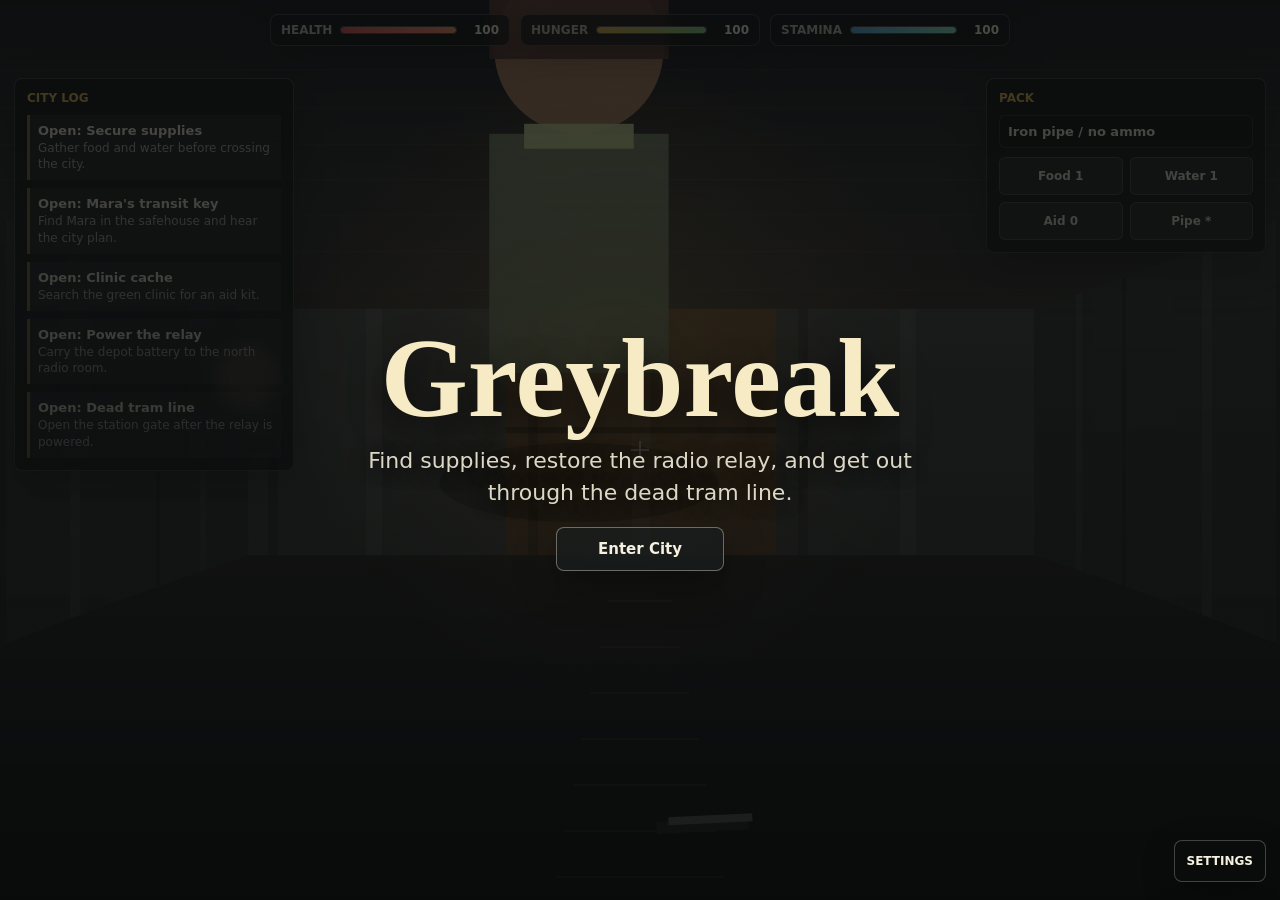
<file: index.html>
<!doctype html>
<html lang="en">
  <head>
    <meta charset="utf-8">
    <meta name="viewport" content="width=device-width, initial-scale=1">
    <title>Greybreak: Abandoned City</title>
    <meta http-equiv="refresh" content="0; url=outputs/index.html">
    <link rel="canonical" href="outputs/index.html">
    <style>
      html,
      body {
        height: 100%;
        margin: 0;
        background: #0e0f0f;
        color: #f5f0df;
        font-family: system-ui, sans-serif;
      }

      body {
        display: grid;
        place-items: center;
      }

      a {
        color: #73b7c9;
        font-weight: 800;
      }
    </style>
  </head>
  <body>
    <p>Opening <a href="outputs/index.html">Greybreak: Abandoned City</a>...</p>
    <script>
      window.location.replace("outputs/index.html");
    </script>
  </body>
</html>
</file>
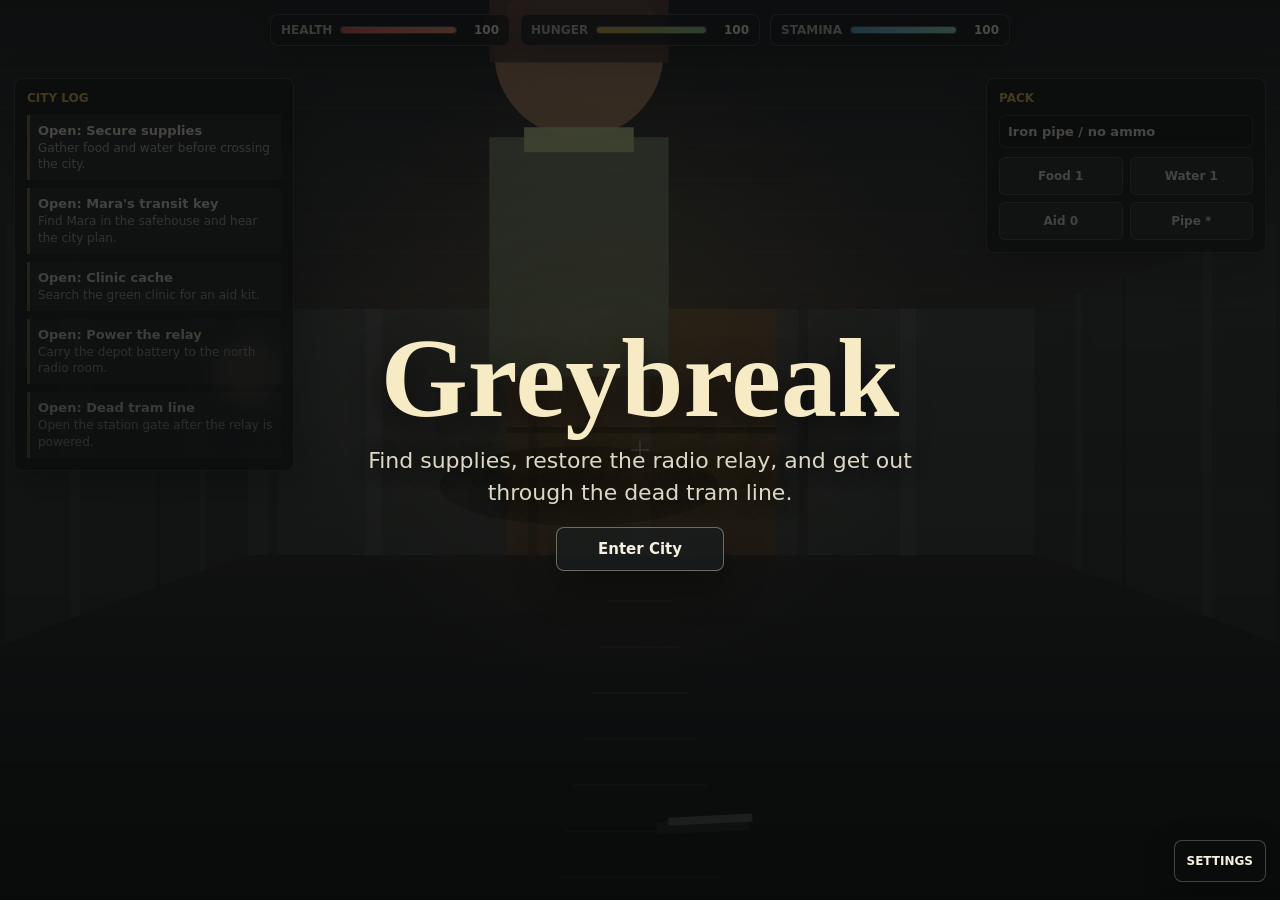
<file: outputs/index.html>
<!doctype html>
<html lang="en">
  <head>
    <meta charset="utf-8">
    <meta name="viewport" content="width=device-width, initial-scale=1">
    <title>Greybreak: Abandoned City</title>
    <link rel="stylesheet" href="style.css">
  </head>
  <body>
    <main id="shell">
      <canvas id="game" aria-label="Greybreak abandoned city game"></canvas>

      <section id="topHud" class="hud-strip" aria-label="Player condition">
        <div class="stat">
          <span class="stat-label">Health</span>
          <div class="bar"><span id="healthBar"></span></div>
          <strong id="healthText">100</strong>
        </div>
        <div class="stat">
          <span class="stat-label">Hunger</span>
          <div class="bar"><span id="hungerBar"></span></div>
          <strong id="hungerText">100</strong>
        </div>
        <div class="stat">
          <span class="stat-label">Stamina</span>
          <div class="bar"><span id="staminaBar"></span></div>
          <strong id="staminaText">100</strong>
        </div>
      </section>

      <aside id="questPanel" class="panel">
        <div class="panel-title">City Log</div>
        <div id="quests"></div>
      </aside>

      <aside id="inventoryPanel" class="panel">
        <div class="panel-title">Pack</div>
        <div id="weapon"></div>
        <div id="inventory"></div>
      </aside>

      <div id="prompt"></div>
      <div id="messageLog" aria-live="polite"></div>

      <div id="reticle" aria-hidden="true">
        <span></span>
        <span></span>
      </div>

      <button id="settingsButton" class="icon-button" type="button" aria-label="Open settings" title="Settings">
        <span aria-hidden="true">Settings</span>
      </button>

      <section id="settingsOverlay" class="settings-modal hidden" aria-label="Game settings">
        <div class="settings-window">
          <header class="settings-header">
            <div>
              <div class="panel-title">Settings</div>
              <h2>Game and controls</h2>
            </div>
            <button id="closeSettingsButton" class="icon-button" type="button" aria-label="Close settings" title="Close settings">X</button>
          </header>

          <div class="settings-grid">
            <label class="setting-row" for="mouseSensitivity">
              <span>Mouse sensitivity</span>
              <output id="mouseSensitivityValue">1.0</output>
              <input id="mouseSensitivity" type="range" min="0.5" max="2" step="0.1">
            </label>

            <label class="setting-check" for="soundEnabled">
              <input id="soundEnabled" type="checkbox">
              <span>Sound effects</span>
            </label>

            <label class="setting-check" for="showHud">
              <input id="showHud" type="checkbox">
              <span>Show HUD panels</span>
            </label>

            <div class="controls-list" id="controlsList" aria-label="Controls list"></div>
          </div>

          <footer class="settings-actions">
            <button id="resetSettingsButton" type="button">Reset Defaults</button>
            <button id="saveSettingsButton" type="button">Save Settings</button>
          </footer>
        </div>
      </section>

      <section id="startOverlay" class="overlay">
        <div class="brand">Greybreak</div>
        <p>Find supplies, restore the radio relay, and get out through the dead tram line.</p>
        <button id="startButton" type="button">Enter City</button>
      </section>

      <section id="endOverlay" class="overlay hidden">
        <div id="endTitle" class="brand">Signal Sent</div>
        <p id="endText"></p>
        <button id="restartButton" type="button">Restart Run</button>
      </section>
    </main>

    <script src="game.js"></script>
  </body>
</html>
</file>
<file: outputs/style.css>
:root {
  color-scheme: dark;
  font-family: Inter, ui-sans-serif, system-ui, -apple-system, BlinkMacSystemFont, "Segoe UI", sans-serif;
  --ink: #f5f0df;
  --muted: #b8b6ac;
  --glass: rgba(17, 20, 22, 0.72);
  --line: rgba(245, 240, 223, 0.18);
  --red: #d95f5f;
  --gold: #e3bb58;
  --green: #6fc291;
  --cyan: #73b7c9;
}

* {
  box-sizing: border-box;
}

html,
body,
#shell {
  width: 100%;
  height: 100%;
  margin: 0;
  overflow: hidden;
  background: #0e0f0f;
}

body {
  color: var(--ink);
}

#shell {
  position: relative;
}

#game {
  display: block;
  width: 100vw;
  height: 100vh;
  background: #111315;
  image-rendering: pixelated;
}

.hud-strip {
  position: absolute;
  top: 14px;
  left: 50%;
  display: grid;
  width: min(740px, calc(100vw - 28px));
  grid-template-columns: repeat(3, minmax(0, 1fr));
  gap: 10px;
  transform: translateX(-50%);
  pointer-events: none;
}

.stat {
  display: grid;
  grid-template-columns: auto minmax(60px, 1fr) 34px;
  align-items: center;
  gap: 8px;
  min-width: 0;
  padding: 8px 10px;
  border: 1px solid var(--line);
  border-radius: 8px;
  background: var(--glass);
  box-shadow: 0 10px 36px rgba(0, 0, 0, 0.28);
  backdrop-filter: blur(6px);
}

.stat-label,
.stat strong,
.panel-title {
  font-size: 12px;
  font-weight: 800;
  letter-spacing: 0;
  text-transform: uppercase;
}

.stat-label {
  color: var(--muted);
}

.stat strong {
  color: var(--ink);
  text-align: right;
}

.bar {
  height: 8px;
  min-width: 0;
  overflow: hidden;
  border: 1px solid rgba(255, 255, 255, 0.16);
  border-radius: 999px;
  background: rgba(255, 255, 255, 0.08);
}

.bar span {
  display: block;
  width: 100%;
  height: 100%;
  border-radius: inherit;
  transition: width 120ms ease-out;
}

#healthBar {
  background: linear-gradient(90deg, #d95757, #f08f69);
}

#hungerBar {
  background: linear-gradient(90deg, #d8ac42, #7ecb86);
}

#staminaBar {
  background: linear-gradient(90deg, #58a9d9, #8be2c4);
}

.panel {
  position: absolute;
  top: 78px;
  width: min(280px, calc(50vw - 22px));
  max-height: calc(100vh - 160px);
  overflow: hidden;
  padding: 12px;
  border: 1px solid var(--line);
  border-radius: 8px;
  background: var(--glass);
  box-shadow: 0 16px 44px rgba(0, 0, 0, 0.32);
  backdrop-filter: blur(8px);
}

#questPanel {
  left: 14px;
}

#inventoryPanel {
  right: 14px;
}

.panel-title {
  margin-bottom: 10px;
  color: var(--gold);
}

#quests {
  display: grid;
  gap: 8px;
}

.quest {
  display: grid;
  gap: 2px;
  padding: 8px;
  border-left: 3px solid rgba(227, 187, 88, 0.5);
  background: rgba(255, 255, 255, 0.055);
}

.quest.complete {
  border-left-color: var(--green);
  opacity: 0.74;
}

.quest-title {
  font-size: 13px;
  font-weight: 800;
}

.quest-text {
  color: var(--muted);
  font-size: 12px;
  line-height: 1.35;
}

#weapon {
  margin-bottom: 9px;
  padding: 8px;
  border: 1px solid rgba(255, 255, 255, 0.12);
  border-radius: 6px;
  background: rgba(0, 0, 0, 0.16);
  font-size: 13px;
  font-weight: 800;
}

#inventory {
  display: grid;
  grid-template-columns: repeat(2, minmax(0, 1fr));
  gap: 7px;
}

#inventory button {
  min-height: 38px;
  padding: 8px;
  border: 1px solid rgba(255, 255, 255, 0.16);
  border-radius: 6px;
  color: var(--ink);
  background: rgba(255, 255, 255, 0.075);
  font: inherit;
  font-size: 12px;
  font-weight: 800;
  cursor: pointer;
}

#inventory button:hover,
#inventory button:focus-visible,
.overlay button:hover,
.overlay button:focus-visible {
  border-color: rgba(115, 183, 201, 0.9);
  background: rgba(115, 183, 201, 0.18);
  outline: none;
}

#prompt {
  position: absolute;
  bottom: 118px;
  left: 50%;
  max-width: min(560px, calc(100vw - 28px));
  padding: 9px 12px;
  border: 1px solid rgba(245, 240, 223, 0.2);
  border-radius: 8px;
  color: var(--ink);
  background: rgba(8, 10, 10, 0.72);
  box-shadow: 0 10px 30px rgba(0, 0, 0, 0.34);
  font-size: 14px;
  font-weight: 800;
  text-align: center;
  transform: translateX(-50%);
  opacity: 0;
  pointer-events: none;
  transition: opacity 100ms ease;
}

#prompt.visible {
  opacity: 1;
}

#messageLog {
  position: absolute;
  bottom: 18px;
  left: 50%;
  display: grid;
  width: min(650px, calc(100vw - 28px));
  gap: 5px;
  transform: translateX(-50%);
  pointer-events: none;
}

.message {
  padding: 8px 10px;
  border-left: 3px solid var(--cyan);
  border-radius: 6px;
  color: var(--ink);
  background: rgba(9, 11, 12, 0.72);
  box-shadow: 0 8px 26px rgba(0, 0, 0, 0.22);
  font-size: 13px;
}

#reticle {
  position: absolute;
  inset: 0;
  display: grid;
  place-items: center;
  pointer-events: none;
}

#reticle span {
  position: absolute;
  background: rgba(245, 240, 223, 0.78);
  box-shadow: 0 0 8px rgba(0, 0, 0, 0.7);
}

#reticle span:first-child {
  width: 18px;
  height: 2px;
}

#reticle span:last-child {
  width: 2px;
  height: 18px;
}

.icon-button {
  display: grid;
  place-items: center;
  width: 42px;
  height: 42px;
  border: 1px solid rgba(245, 240, 223, 0.24);
  border-radius: 8px;
  color: var(--ink);
  background: rgba(12, 14, 14, 0.72);
  box-shadow: 0 10px 32px rgba(0, 0, 0, 0.28);
  font: inherit;
  font-size: 20px;
  font-weight: 900;
  line-height: 1;
  cursor: pointer;
}

.icon-button:hover,
.icon-button:focus-visible {
  border-color: rgba(115, 183, 201, 0.9);
  background: rgba(115, 183, 201, 0.18);
  outline: none;
}

#settingsButton {
  position: absolute;
  right: 14px;
  bottom: 18px;
  z-index: 8;
  width: auto;
  min-width: 88px;
  padding: 0 12px;
  font-size: 12px;
  text-transform: uppercase;
}

.settings-modal {
  position: absolute;
  inset: 0;
  z-index: 20;
  display: grid;
  place-items: center;
  padding: 18px;
  background: rgba(5, 7, 7, 0.58);
  backdrop-filter: blur(5px);
}

.settings-modal.hidden {
  display: none;
}

.settings-window {
  width: min(760px, 100%);
  max-height: min(700px, calc(100vh - 36px));
  overflow: auto;
  padding: 16px;
  border: 1px solid rgba(245, 240, 223, 0.22);
  border-radius: 8px;
  background: rgba(16, 19, 20, 0.95);
  box-shadow: 0 24px 70px rgba(0, 0, 0, 0.48);
}

.settings-header,
.settings-actions {
  display: flex;
  align-items: center;
  justify-content: space-between;
  gap: 14px;
}

.settings-header h2 {
  margin: 0;
  color: var(--ink);
  font-size: 24px;
  line-height: 1.1;
}

.settings-grid {
  display: grid;
  gap: 12px;
  margin-top: 16px;
}

.setting-row,
.setting-check,
.control-row {
  display: grid;
  gap: 8px;
  padding: 11px;
  border: 1px solid rgba(245, 240, 223, 0.12);
  border-radius: 8px;
  background: rgba(255, 255, 255, 0.055);
}

.setting-row {
  grid-template-columns: 1fr auto;
}

.setting-row input {
  grid-column: 1 / -1;
  width: 100%;
}

.setting-row span,
.setting-check span,
.control-label {
  color: var(--ink);
  font-size: 13px;
  font-weight: 800;
}

.setting-row output {
  color: var(--cyan);
  font-size: 13px;
  font-weight: 900;
}

.setting-check {
  grid-template-columns: 20px 1fr;
  align-items: center;
}

.setting-check input {
  width: 18px;
  height: 18px;
  accent-color: var(--cyan);
}

.controls-list {
  display: grid;
  grid-template-columns: repeat(2, minmax(0, 1fr));
  gap: 10px;
}

.control-row {
  grid-template-columns: 1fr minmax(108px, auto);
  align-items: center;
}

.control-button,
.settings-actions button {
  min-height: 38px;
  padding: 8px 12px;
  border: 1px solid rgba(245, 240, 223, 0.18);
  border-radius: 6px;
  color: var(--ink);
  background: rgba(255, 255, 255, 0.07);
  font: inherit;
  font-size: 12px;
  font-weight: 900;
  cursor: pointer;
}

.control-button.listening {
  border-color: var(--gold);
  color: #141514;
  background: var(--gold);
}

.settings-actions {
  margin-top: 16px;
}

.settings-actions button:last-child {
  border-color: rgba(115, 183, 201, 0.5);
  background: rgba(115, 183, 201, 0.2);
}

.hud-hidden #topHud,
.hud-hidden #questPanel,
.hud-hidden #inventoryPanel,
.hud-hidden #prompt,
.hud-hidden #messageLog {
  display: none;
}

.overlay {
  position: absolute;
  inset: 0;
  display: grid;
  align-content: center;
  justify-items: center;
  gap: 18px;
  padding: 24px;
  background:
    linear-gradient(180deg, rgba(9, 10, 10, 0.44), rgba(9, 10, 10, 0.78)),
    radial-gradient(circle at 48% 42%, rgba(227, 187, 88, 0.14), transparent 38%),
    rgba(11, 12, 12, 0.5);
  text-align: center;
}

.overlay.hidden {
  display: none;
}

.brand {
  color: #f6ebc5;
  font-family: Georgia, "Times New Roman", serif;
  font-size: clamp(48px, 9vw, 112px);
  font-weight: 900;
  line-height: 0.88;
  text-shadow: 0 12px 35px rgba(0, 0, 0, 0.72);
}

.overlay p {
  width: min(620px, 100%);
  margin: 0;
  color: #ddd8c6;
  font-size: clamp(16px, 2.3vw, 22px);
  line-height: 1.45;
  text-shadow: 0 3px 18px rgba(0, 0, 0, 0.9);
}

.overlay button {
  min-width: 168px;
  padding: 12px 20px;
  border: 1px solid rgba(245, 240, 223, 0.38);
  border-radius: 8px;
  color: var(--ink);
  background: rgba(24, 30, 29, 0.76);
  box-shadow: 0 14px 40px rgba(0, 0, 0, 0.38);
  font: inherit;
  font-size: 15px;
  font-weight: 900;
  cursor: pointer;
}

@media (max-width: 820px) {
  .hud-strip {
    top: 10px;
    grid-template-columns: 1fr;
    gap: 6px;
    width: min(360px, calc(100vw - 20px));
  }

  .stat {
    padding: 6px 8px;
  }

  .panel {
    top: auto;
    bottom: 78px;
    width: calc(50vw - 14px);
    max-height: 28vh;
    padding: 9px;
  }

  #questPanel {
    left: 8px;
  }

  #inventoryPanel {
    right: 8px;
  }

  #inventory {
    grid-template-columns: 1fr;
  }

  #prompt {
    bottom: 36vh;
  }

  #messageLog {
    bottom: 8px;
  }

  #settingsButton {
    right: 8px;
    bottom: 8px;
  }

  .controls-list {
    grid-template-columns: 1fr;
  }

  .control-row {
    grid-template-columns: 1fr;
  }
}
</file>
